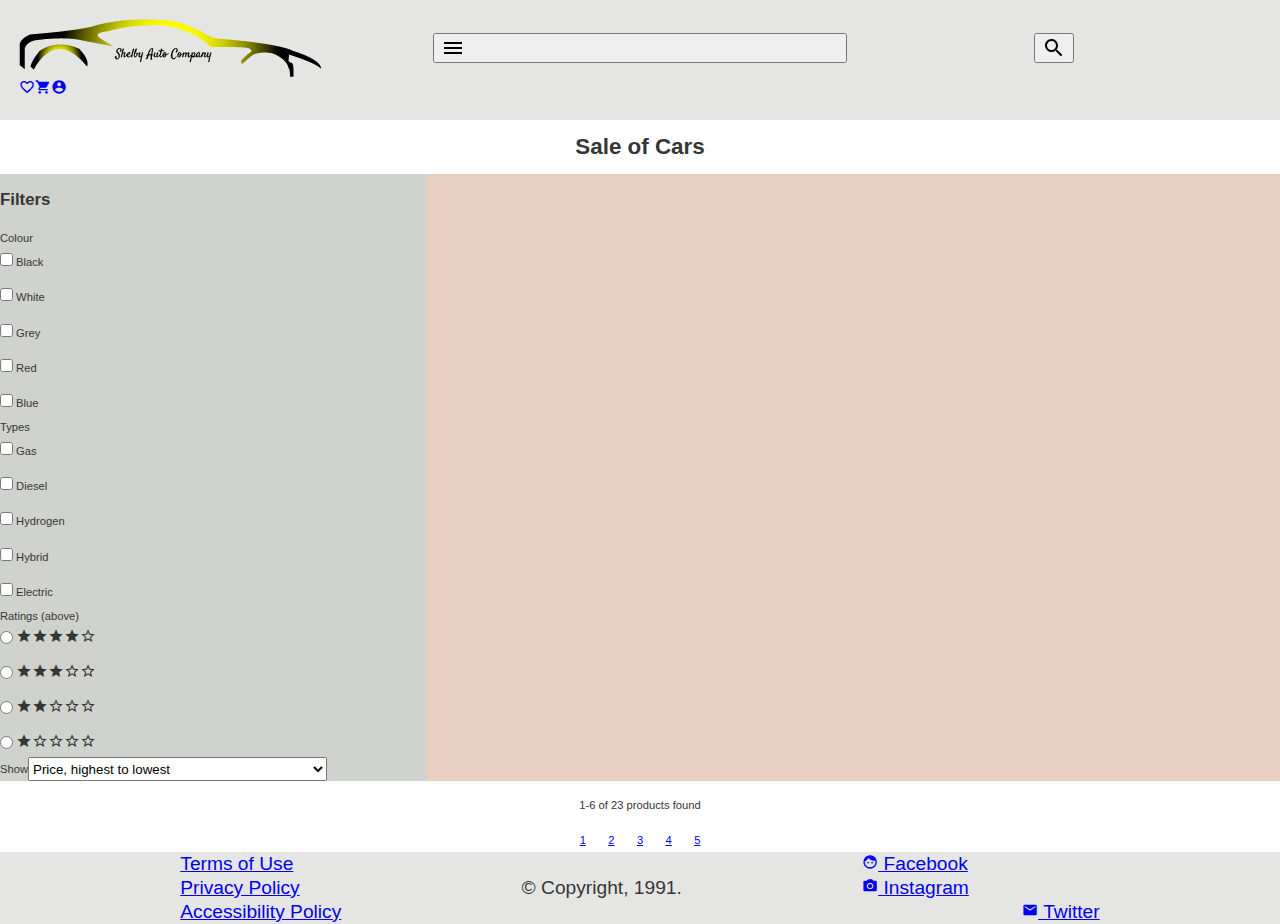
<file: index.html>
<!doctype html>
<html lang="en">
  <head>
    <meta charset="utf-8">
    <meta name="viewport" content="width=device-width, initial-scale=1.0">
    <title>Car Store</title>
    <meta name="description" content="[A short description of this site for SEO]">
    <meta name="author" content="Ashwin">
    <link rel="stylesheet" href="css/reset.css">
    <link rel="stylesheet" href="https://fonts.googleapis.com/icon?family=Material+Icons">
    <link rel="stylesheet" href="css/style.css">
  </head>
  <body>
    <header class="page-header">
      <div class="logo">
        <a href="index.html" class="logo">
        <img src="./img/Asset 1.png" alt="logo"><!-- Site logo --></a>
      </div>
      <!-- Navigation menu and toggle button (non-functional) -->
     
        <button type="button" class="nav-toggle active">
          <img src="./img/menu_black_24dp.svg" alt="menu-bar">
        </button>
    

      <!-- Navigation Menu -->
      <nav aria-label="Primary" class="navigation">
        <ul class="menu">
          <li><a href="#">Shop Cars</a>
            <ul class="submenu">
              <li><a href="#">Low</a></li>
              <li><a href="#">Mid</a></li>
              <li><a href="#">High</a></li>
            </ul>
          </li>
          <li><a href="#">About</a></li>
          <li><a href="#">Contact</a></li>
        </ul>
      </nav>
      <div class="search-product">
      <!-- Search for a product (non-functional) -->
      <form class="search">
        <label>
          <input type="search" name="find" id="find" placeholder="Find">
        </label>
        <button type="button"><img src="./img/search_black_24dp.svg" alt="search-outline"></button>
      </form>
      </div>
        <!-- Additional links -->
        <ul class="your-products">
          <li><a href="#"><span class="material-icons" aria-label="Favourites" id='favourites'>favorite_border</span></a></li>
        <li><a href="#"><span class="material-icons" aria-label="Items in your cart" id='items'>shopping_cart</span></a></li>
        <li><a href="#"><span class="material-icons" aria-label="user account" id="account">account_circle</span></a></li>
        </ul>
    </header>
    <main class="products">
      <header class="heading">
        <h1>Sale of Cars</h1>
      </header>

      <!-- Filtering product form -->
      <form class="filters">
        <div class="filters-main">
          <h2>Filters</h2>
          <button type="button" class="filter-button"><img src="./img/filter_list_black_24dp.svg" alt="filter-list"></button>
          <!-- <div class="filter-options"> -->
          
            <fieldset class="color">
              <legend>Colour</legend>
              <ul class="filter-list">
                <li><input type="checkbox" name="colour" value="black" id="black"> <label for="black">Black</label></li>
                <li><input type="checkbox" name="colour" value="white" id="white"> <label for="white">White</label></li>
                <li><input type="checkbox" name="colour" value="grey" id="grey"> <label for="grey">Grey</label></li>
                <li><input type="checkbox" name="colour" value="red" id="red"> <label for="red">Red</label></li>
                <li><input type="checkbox" name="colour" value="blue" id="blue"> <label for="blue">Blue</label></li>
              </ul>
            </fieldset>
            <fieldset class="types">
              <legend>Types</legend>
              <ol class="filter-list">
                <li><input type="checkbox" name="size" value="xs" id="xs"> <label for="xs">Gas</label></li>
                <li><input type="checkbox" name="size" value="sm" id="sm"> <label for="sm">Diesel</label></li>
                <li><input type="checkbox" name="size" value="md" id="md"> <label for="md">Hydrogen</label></li>
                <li><input type="checkbox" name="size" value="lg" id="lg"> <label for="lg">Hybrid</label></li>
                <li><input type="checkbox" name="size" value="xl" id="xl"> <label for="xl">Electric</label></li>
              </ol>
            </fieldset>
            <fieldset class="ratings">
              <legend>Ratings (above)</legend>
              <ol class="filter-list">
                <li>
                  <input type="radio" name="rating" value="4" id="aboveFour">
                  <label for="aboveFour">
                    <span class="material-icons">star</span><span class="material-icons">star</span><span class="material-icons">star</span><span class="material-icons">star</span><span class="material-icons">star_border</span>
                  </label>
                </li>
                <li>
                  <input type="radio" name="rating" value="3" id="aboveThree">
                  <label for="aboveThree">
                    <span class="material-icons">star</span><span class="material-icons">star</span><span class="material-icons">star</span><span class="material-icons">star_border</span><span class="material-icons">star_border</span>
                  </label>
                </li>
                <li>
                  <input type="radio" name="rating" value="2" id="aboveTwo">
                  <label for="aboveTwo">
                    <span class="material-icons">star</span><span class="material-icons">star</span><span class="material-icons">star_border</span><span class="material-icons">star_border</span><span class="material-icons">star_border</span>
                  </label>
                </li>
                <li>
                  <input type="radio" name="rating" value="1" id="aboveOne">
                  <label for="aboveOne">
                    <span class="material-icons">star</span><span class="material-icons">star_border</span><span class="material-icons">star_border</span><span class="material-icons">star_border</span><span class="material-icons">star_border</span>
                  </label>
                </li>
              </ol>
            </fieldset> 
        <!-- </div> -->
        </div>
      <fieldset class="sort-by">
        <label for="sort">Show</label>
        <select name="sort" id="sort">
          <option value="price-high">Price, highest to lowest</option>
          <option value="price-low">Price, lowest to highest</option>
          <option value="latest">Latest Arrivals</option>
        </select>
      </fieldset>
      </form>
      <section class="results">
        <!-- <div class="product-list"></div> -->
        
      </section>
      <nav aria-label="Pagination" class="pagination">
        <p>1-6 of 23 products found</p>
        <ol class="pages">
          <li><a href="#" aria-label="Current Page, Page 1" aria-current="true">1</a></li>
          <li><a href="#" aria-label="Page 2">2</a></li>
          <li><a href="#" aria-label="Page 3">3</a></li>
          <li><a href="#" aria-label="Page 4">4</a></li>
          <li><a href="#" aria-label="Page 5">5</a></li>
        </ol>
      </nav>
    </main>

    <footer class="page-footer">
      <ul class="social">
        <li><a href="#"><span class="material-icons">face</span> Facebook</a></li>
        <li><a href="#"><span class="material-icons">camera_alt</span> Instagram</a></li>
        <li><a href="#"><span class="material-icons">alternate_email</span> Twitter</a></li>
      </ul>
      <nav aria-label="Legal" class="foot-nav">
        <ul class="legal">
          <li><a href="#">Terms of Use</a></li>
          <li><a href="#">Privacy Policy</a></li>
          <li><a href="#">Accessibility Policy</a></li>
        </ul>
      </nav>
      <p class="copyright">&copy; Copyright, 1991.</p>
    </footer>
    <script src="./js/script.js"></script>

  </body>
</html>
</file>
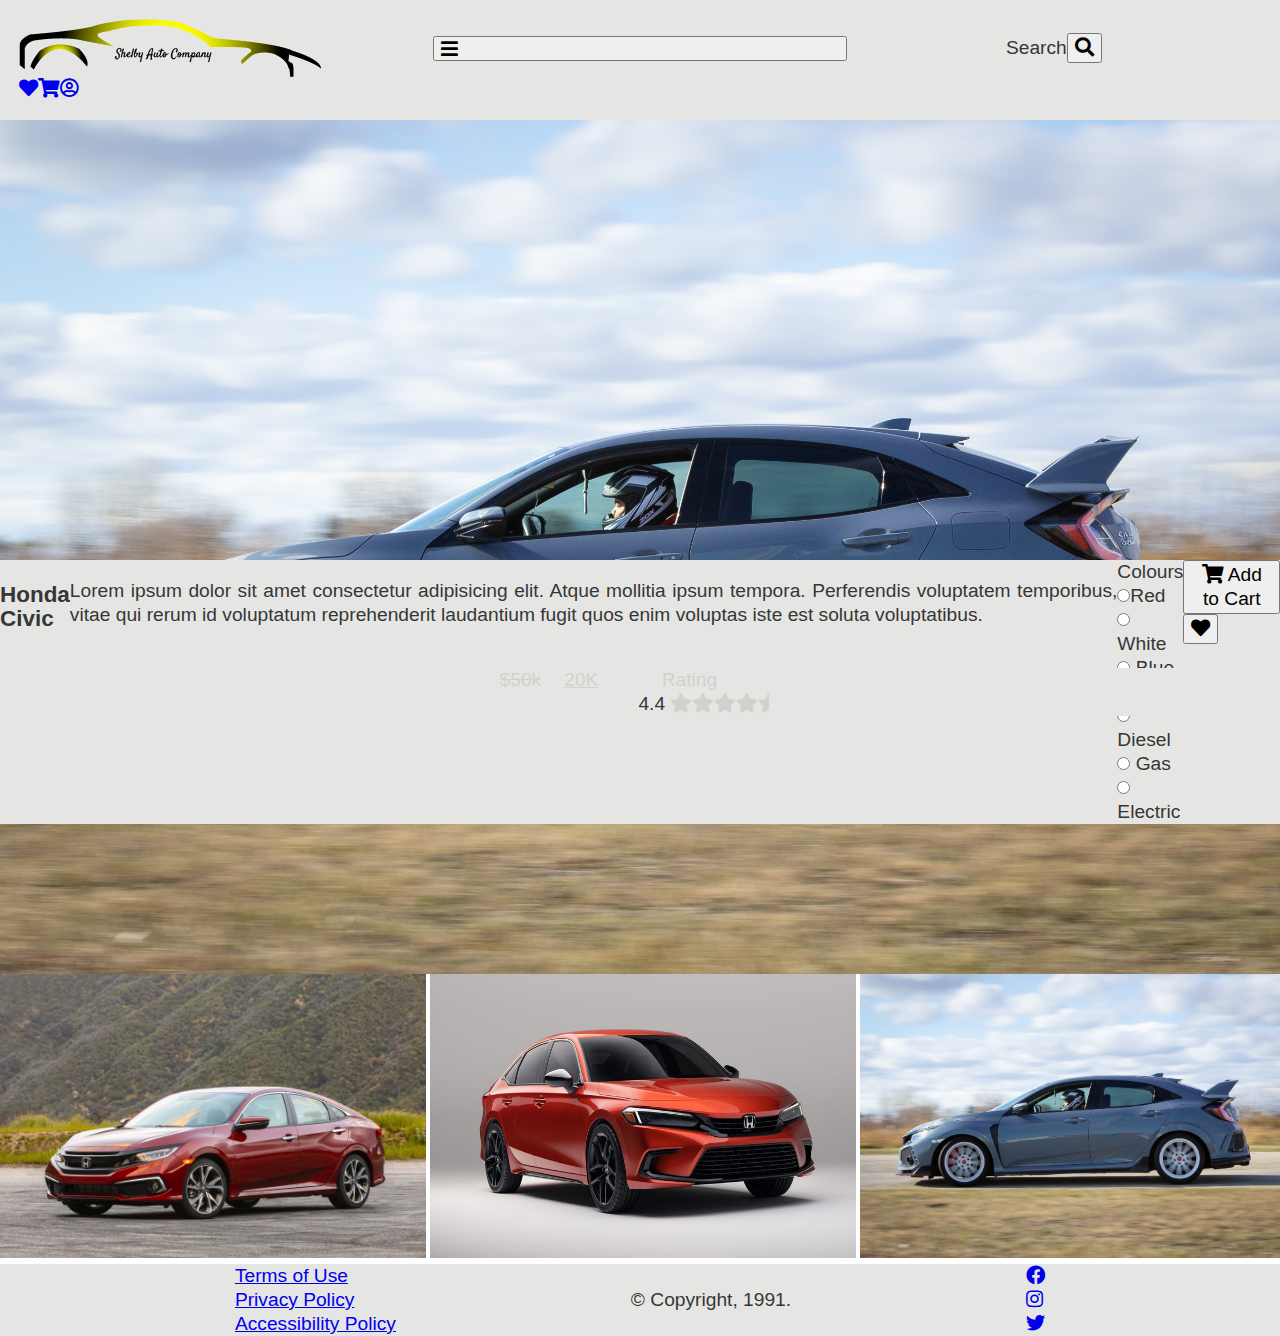
<file: product.html>
<!doctype html>
<html lang="en">
  <head>
    <meta charset="utf-8">
    <meta name="viewport" content="width=device-width, initial-scale=1.0">
    <title>Car Store</title>
    <meta name="description" content="[A short description of this site for SEO]">
    <meta name="author" content="Ashwin">
    <link rel="stylesheet" href="css/product.css">
    <link rel="stylesheet" href="css/reset.css">
    <link rel="stylesheet" href="https://cdnjs.cloudflare.com/ajax/libs/font-awesome/5.15.3/css/all.min.css">
    <link rel="stylesheet" href="css/style.css"> 
  </head>
  <body>
    <header class="page-header">
      <div class="logo">
        <a href="index.html" class="logo"><img src="./img/Asset 1.png" alt="logo"><!-- Site logo --></a>
      </div>
      <!-- Navigation menu and toggle button (non-functional) -->
      <button type="button" class="nav-toggle">
        <span class="fa fa-bars" aria-hidden="true"></span>
      </button>

      <!-- Navigation Menu -->
      <nav aria-label="Primary" class="navigation">
        <ul class="menu">
          <li><a href="#">Shop Cars</a>
            <ul class="submenu">
              <li><a href="#">Low</a></li>
              <li><a href="#">Mid</a></li>
              <li><a href="#">High</a></li>
            </ul>
          </li>
          <li><a href="#">About</a></li>
          <li><a href="#">Contact</a></li>
        </ul>
      </nav>
      <div class="search-product">
      <!-- Search for a product (non-functional) -->
      <form class="search">
        <label>Search
          <input type="search" name="find" id="find">
        </label>
        <button type="button"><span class="fa fa-search"></span></button>
      </form>
      </div>
        <!-- Additional links -->
        <ul class="your-products">
          <li><a href="#"><span class="fas fa-heart" aria-label="Favourites"></span></a></li>
          <li><a href="#"><span class="fa fas fa-shopping-cart" aria-label="Items in your cart"></span></a></li>
          <li><a href="#"><span class="far fa-user-circle" aria-label="UserLogin"></span></a></li>
        </ul>
    </header>
    <!-- Image criteria -->
    <main class = "prod-desc">
      <div class="gallery" id="gallery">
        <section class="img">
          <img src="img/Civic_1.jpg" alt="Civic" class="bigimg" id="bigimg">
          <div class="thumbnail">
          <img src="img/honda-civic-sdn.jpg" alt="Civic-sdn" id="thumb1" class="thumb">
          <img src="img/2022-Honda-Civic.jpg" alt="2022-civic" id="thumb2" class="thumb">
          <img src="img/Civic_1.jpg" alt="Civic_1" id="thumb3" class="thumb">
        </div>
        </section>
      </div>
        <div class="product-description">
          <h3>Honda Civic</h3>
          <p>Lorem ipsum dolor sit amet consectetur adipisicing elit. Atque mollitia ipsum tempora. Perferendis voluptatem temporibus, vitae qui rerum id voluptatum reprehenderit laudantium fugit quos enim voluptas iste est soluta voluptatibus.</p>
          <form class="filter-set">
            <fieldset class="field-list">
              <legend>Colours</legend>
              <ul>
                <li><label><input type="radio" name="colour" value="r">Red</label></li>
                <li><label><input type="radio" name="colour" value="w"> White</label></li>
                <li><label><input type="radio" name="colour" value="b"> Blue</label></li>
              </ul>
            </fieldset>
            <fieldset class="field-list">
              <legend>Types</legend>
              <ol>
                <li><label><input type="radio" name="type" value="d"> Diesel</label></li>
                <li><label><input type="radio" name="type" value="p"> Gas</label></li>
                <li><label><input type="radio" name="type" value="e"> Electric</label></li>
              </ol>
            </fieldset>
          </form>
          <footer>
            <button type="button"><span class="fa fas fa-shopping-cart"></span> Add to Cart</button>
            <button type="button"><span class="fas fa-heart"></span></button>
          </footer>      
        </div>
     <div class = "prod">
      <data value="20k"><del>$50k</del> <ins>20K</ins></data>
      <dl>
        <dt>Rating</dt>
        <dd>4.4 <span class="fas fa-star"></span><span class="fas fa-star"></span><span class="fas fa-star"></span><span class="fas fa-star"></span><span class="fas fa-star-half"></dd>
      </dl> 
    </div>
  </main>
   
    <!-- Product information -->
    <footer class="page-footer">
      <ul class="social">
        <li><a href="#"><span class="fab fa-facebook"></span></a></li>
        <li><a href="#"><span class="fab fa-instagram"></span></a></li>
        <li><a href="#"><span class="fab fa-twitter"></span></a></li>
      </ul>
      <nav aria-label="Legal" class="foot-nav">
        <ul class="legal">
          <li><a href="#">Terms of Use</a></li>
          <li><a href="#">Privacy Policy</a></li>
          <li><a href="#">Accessibility Policy</a></li>
        </ul>
      </nav>
      <p class="copyright">&copy; Copyright, 1991.</p>
    </footer>
<script src="./js/product.js"></script>
</body>
</html>
</file>
<file: css/product.css>
body {
    box-sizing: border-box;
}

@media only screen and (min-width: 449px) {
    .prod-desc {
        display: grid;
        flex-direction: column;
        justify-content: center;
        align-items: center;
        /* background-color: var(--secondary-alt); */
    }
    .gallery {
        display: flex;
        justify-content: center;
        align-self: center;
      }

      .bigimg {
        display: flex;
      }
      .thumbnail {
          display: grid;
          grid-area: 1/1/2/2;
          grid-template-columns: 1fr 1fr 1fr;
          grid-template-rows: auto;
          column-gap: 0.2em;
        width: 100%;
      }
     .product-description {
        display: flex;
        background-color: var(--global-primary-alt);
        color: var(--secondary-on);
      }
      .product-description span h2{
        display: flex;
        color: var(--secondary-on);
      }
      .product-description > p{
        justify-content: center;
        text-align: justify;
        color: var(--secondary-on);
      }
      .prod {
        display: flex;
        background-color: var(--global-primary-alt);
        justify-content: center;
        padding: -10em;
    }
    .prod > del, ins {
      padding-left: 1.2em;
    }
    .prod > data {
        color: var(--primary-col);
        display: flex;
        justify-content: space-evenly;
    }
    .prod > dl dt{
        display: flex;
        color: var(--primary-col);
        justify-content: center;
    }
    .prod span {
        display: flex;
        color: var(--primary-col); 
    }
}

@media only screen and (max-width: 450px) {
    .desc {
        display: flex;
        flex-direction: column;
        /* background-color: var(--secondary-alt); */
    }
    .gallery {
        display: grid;
        justify-content: center;
        grid-template-areas: 'bigimg bigimg bigimg'
                              'thumb thumb thumb';
      }

      .img {
          display: grid;
          justify-content: center;
      }
      .bigimg {
        display: flex;
        width: 100%;
      }
      .thumbnail {
          grid-area: gallery;
          display: inline-flex;
          width: 33.3%;
      }
      .prod {
          grid-area: prod;
          display: flex;
          background-color: var(--global-primary-alt);
          justify-content: center;
          padding: -10em;
      }
      .prod > del, ins {
        padding-left: 1.2em;
        color: var(--secondary-on);
      }
      .prod > data {
          color: var(--secondary-on);
          display: flex;
          justify-content: space-evenly;
      }
      .prod > dl dt{
          display: flex;
          color: var(--secondary-on);
          justify-content: center;
      }
      .prod span {
          display: inline-flex;
          color: var(--secondary-on); 
      }
      .product-description {
          grid-area: product-description;
          display: flex;
          flex-direction: column;
      }
      .product-description > span, h2{
          display: flex;
          flex-direction: row;
          justify-content: center;
          align-items: center;
          order: 0;
      }
      .product-description > p{
            display: flex;
            flex-direction: column;
            justify-content: center;
            text-align: justify;
            color: var(--secondary-on);
            order: 2;
      }
      .product-description > .filter-set {
          display: flex;
          flex-direction: row;
          align-items: flex-start;
      }
}

@media only screen and (min-width: 800px) {
    .desc {
        display: grid;
        grid-template-areas: 
        "gallery prod"
        "gallery product-description ";
        /* background-color: var(--secondary-alt); */
    }
    .gallery {
        grid-area: gallery;
        display: inline-flex;
        justify-content: center;
      }
      .bigimg {
        display: flex;
        width: 100%;
      }
      .thumbnail {
          grid-area: gallery;
          display: inline-flex;
          width: 33.3%;
      }
      .prod {
          grid-area: prod;
          display: flex;
          background-color: var(--global-primary-alt);
          justify-content: center;
          padding: -10em;
      }
      .prod > del, ins {
        padding-left: 1.2em;
      }
      .prod > data {
          color: var(--primary-col);
          display: flex;
          justify-content: space-evenly;
      }
      .prod > dl dt{
          display: flex;
          color: var(--primary-col);
          justify-content: center;
      }
      .prod span {
          display: inline-flex;
          color: var(--primary-col); 
      }
      .product-description {
          grid-area: product-description;
          background-color: var(--global-primary-alt);
          color: var(--secondary-on);
      }
      .product-description span h2{
          display: block;
          color: var(--secondary-on);
      }
      .product-description > p{
            justify-content: center;
            text-align: justify;
            color: var(--secondary-on);
      }
}
</file>
<file: css/style.css>
/* Note there a few "reset" styles given in reset.css. Review those before you begin */

/* ======Page Header======== */
@media only screen and (min-width: 451px){
    .page-header{
        display: flex;
        flex-direction: row;
        justify-content: center; 
        align-items: center;  
        padding: 10px 15px;  
        background-color: var(--global-primary-alt);
    }
    /* search */
    .search {
        display: flex;
        /* margin-left: 2rem; */
        align-items: center;
        justify-content: center;
    }
    .search input[type="search"] {
        display: none;
    }
    /* nav-toggle */
    .nav-toggle {
        display: flex;
        align-self: center;
    }
    .navigation {
        display: none;
    }
    /* logo */
    .logo {
        display: flex;
        float: inline-start;
    }
    .your-products {
        display: flex;
        
    }
     /*===========Main Class ============== */
     .products {
         display: grid;
         grid-template-columns:1fr 2fr;
         grid-template-rows: auto;
         grid-template-areas: 'heading heading'
                              'filters results'
                              'pagination pagination';
        font-size: 0.7rem;
     }
     /* heading - main class */
     .heading {
        grid-area: heading;
        display: flex;
        align-content: center;
        justify-content: center;
     }
     /* filters */
     .filters {
        grid-area: filters;
        display: flex;
        flex-direction: column;
        background-color: var(--primary-col);
        /* margin-right: 1em; */
    
     }
     .filter-button {
         display: none;
     }
    .filters h2 {
        align-self: center;
    }
    .filter-options {
        display: flex;
        flex-direction: column;
        padding-left: 1em;
    }
    .filter-options fieldset {
        padding: 0.5em 0;
    }
    .filter-list {
        display: flex;
        flex-direction: column;
        flex-wrap: nowrap;
        gap: 1em;
    }
    .sort {
        display: flex;
        flex-direction: column;
        padding-left: 1em;
    }
    #sort{
        width: 70%;
        height: auto;
    }

    .material-icons{
        font-size: 1rem;
    }
     /* results */
     .results {
         grid-area: results;
         display: flex;
         flex-direction: column;
         background-color: var(--secondary-alt);
     }
     .subheading {
         display: flex;
         align-self: center;
     }
    
     .product-list {
         display: grid;
         grid-template-columns: 1fr 1fr;
         grid-template-rows: auto;
         gap: 3rem;
         padding: 0 0.8em;
     }
    .product{
        display: flex;
        flex-direction: column;
        flex-wrap: wrap;
        padding: 0.13em;
    }
    .product header img{
        border-radius: 0.5em;
    }
     .product:hover {
        border: 1px solid black;
        border-radius: 0.5em;
        padding: 0.15em;
        transform: scale(1.025);
        transition: all 0.1s ease-out;
        cursor: pointer;
     }
     /* pageination */
     .pagination {
         grid-area: pagination;
         display: flex;
         flex-direction: column;
         justify-content: center;
         align-items: center;
     }
     .pages {
         display: flex;
         gap: 2em;
     }
    /* ==========footer========= */  
     .page-footer {
         display: flex;
         justify-content: space-evenly;
         align-items: center;
         background-color: var(--global-primary-alt);
     }  
     .social {
         order: 3;
     }   
     .page-footer > nav {
        order: 1;
     }
     .copyright {
         order: 2;
     }
}
/*=============== Mobile view=============== */
@media only screen and (max-width: 450px) {
    body{
        box-sizing: border-box;
    }
    /* Header */
    .page-header{
        display: flex;
        flex-direction: row;
        justify-content: center; 
        align-items: center;  
        padding: 10px 15px;  
        background-color: var(--global-primary-alt);
    }

    .navigation {
        display: none;
    }

    .search input[type="search"]{
        display: none;
    }

    #favourites, #account {
        display: none;
    }
    /* .unite{
        display: flex;
        flex-direction: row-reverse;
        justify-content: flex-end;
        align-items: center;
        align-self: center;
    } */
    .nav-toggle {
        background-color: transparent;
        outline: none;
        border: none;
        /* float: right; */
    }
    .search button {
        background-color: transparent;
        outline: none;
        border: none;
        justify-self: flex-end;
    }
    .your-products{
        justify-self: flex-end;
    }
    
    /* main products */
    .products{
        display: flex;
        flex-direction: column;
        justify-items: center;
        align-items: center;
        background-color: var(--primary-col);
    }

    .heading {
        text-align: center;
        padding: 1.0em;
        /* background-color: aqua; */
    }

    .filters {
        display: flex;
        flex-direction: column;
        justify-content: center;
        align-self: center;
    }
    .filters > h2 {
        text-align: center;
        padding: 0.5em;
        /* background-color: aquamarine; */
    }

    .filter-button{
        align-self: center;
        height: 2rem;
        width: 3rem;
    }

    .filter-options {
        display: none;  
    }
    
    .color {
        display: none;
    }

    .types {
        display: none;
    }
    .ratings {
        display: none;
    }
    .filter-list {
        gap: 0.5rem;
    }
    .sort {
        padding: 2rem;
    }

    .results {
        padding: 1rem;
    }

    .subheading {
        text-align: center;
    }

    .product-list {
        justify-content: center;
        padding: 1em;
    }

    .product {
        padding: 0.5rem;
    }

    .img-class {
        border-radius: 0.5rem;
    }
    .product:hover {
        border: 1px solid black;
        border-radius: 1rem;
    }

    .field-list ul, ol{
        display: flex;
        gap: 2em;
        flex-wrap: wrap;
    }

    .page-footer {
        display: flex;
    }
}

@media only screen and (min-width: 850px) {
    .page-header {
        display: grid;
        grid-template-columns: 1fr 1fr 1fr;
        grid-template-rows: 1fr auto;
        grid-template-areas: 
        'logo logo logo'
        'search navigation your-products';
        padding: 1em;
    }
    .filter-button {
        display: none;
    }
    .results {
        display: grid;
        grid-template-columns: 1fr 1fr 1fr;
        grid-template-rows: auto;
        gap: 2rem;
        padding: 0 0.5em;
    }
    /* .product-list {
        display: grid;
        grid-template-columns: repeat(3, 1fr);
        grid-template-rows: auto;
        gap: 3rem;
        padding: 0 0.8em;
    } */
}
</file>
